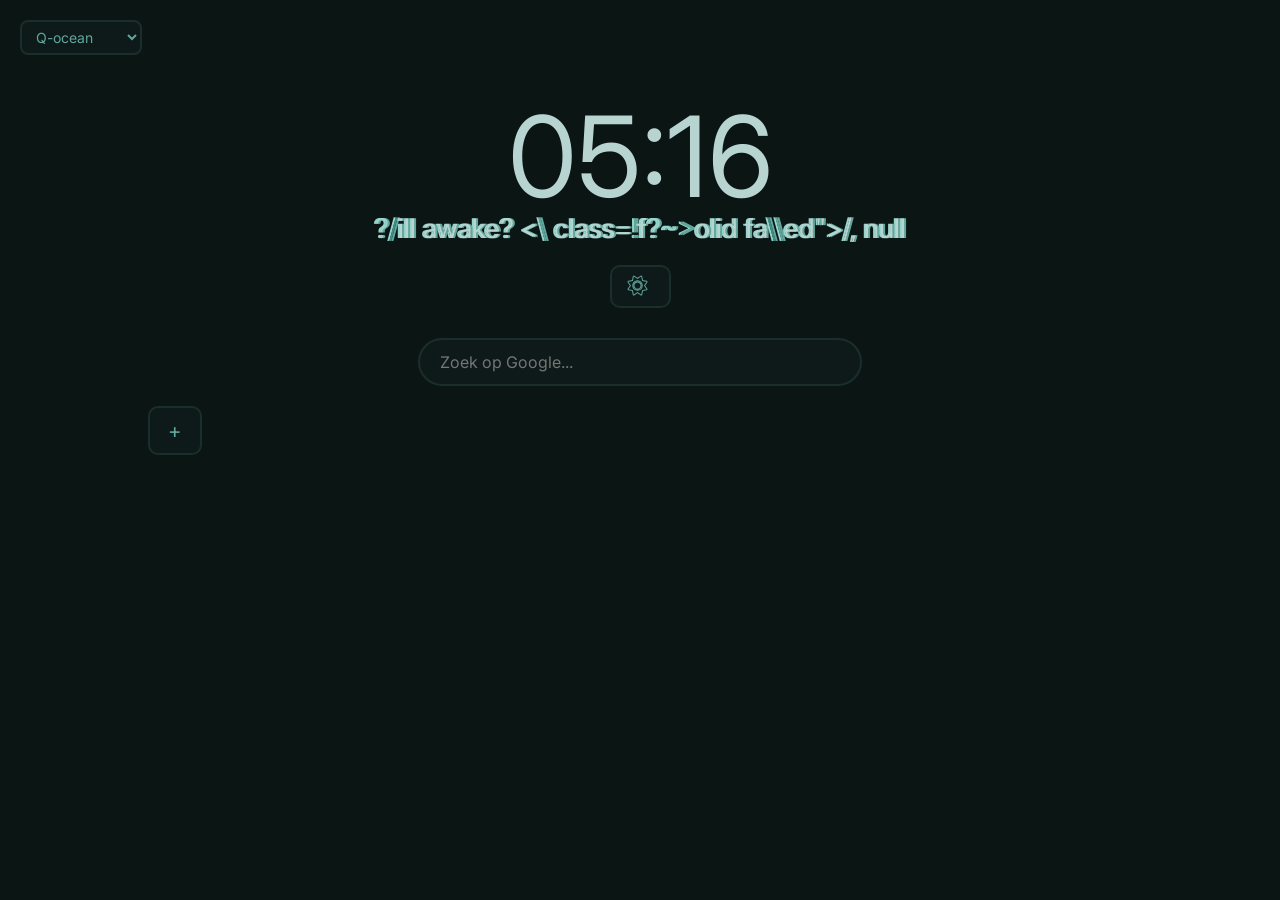
<file: index.html>
<!doctype html>
<html>
  <head>
    <link
      href="https://fonts.googleapis.com/css2?family=Press+Start+2P&display=swap"
      rel="stylesheet"
    />
    <link
      href="https://fonts.googleapis.com/css2?family=Zen+Kaku+Gothic+New:wght@300;400;500&display=swap"
      rel="stylesheet"
    />
    <title>Lege tab</title>
    <link
      href="https://fonts.googleapis.com/css2?family=Inter:wght@300;400;500&display=swap"
      rel="stylesheet"
    />
    <link
      rel="stylesheet"
      href="https://cdnjs.cloudflare.com/ajax/libs/font-awesome/6.5.0/css/all.min.css"
    />
    <link rel="stylesheet" href="style.css" />
    <link rel="stylesheet" id="theme-link" />
    <script src="Glitch/glitch.js"></script>
  </head>
  <body>
    <select id="theme-dropdown">
      <option value="Q-ocean">Q-ocean</option>
      <option value="sakura">Sakura</option>
      <option value="lilClaw">Arcade</option>
      <option value="vdb-theme">VDB Theme</option>
    </select>

    <div id="klok"></div>
    <div id="datum"></div>
    <div id="groet"></div>
    <div id="weer">
      <i id="weer-icoon" class="fa-solid fa-sun"></i>
      <span id="weer-tekst"></span>
    </div>
    <form
      id="zoekform"
      action="https://www.google.com/search"
      method="GET"
      target="_self"
    >
      <div>
        <input
          type="text"
          name="q"
          id="zoekbalk"
          placeholder="Zoek op Google..."
          autocomplete="off"
        />
        <div id="zoek-geschiedenis"></div>
      </div>
    </form>
    <div id="wrapper">
      <div id="nieuweK" class="koppeling" onclick="newSnelkopeling()">+</div>
    </div>
    <script src="theme.js"></script>
    <script src="script.js"></script>
  </body>
</html>
</file>
<file: style.css>
:root {
  --bg-page: #0a1514;
  --bg-card: #0d1a19;
  --bg-hover: #0f1e1d;
  --text-main: #b8d4d1;
  --text-sub: #2e4845;
  --accent: #61a69c;
  --border: #1a2e2c;
}

body {
  background-color: var(--bg-page);
  color: var(--text-main);
  justify-items: center;
  justify-content: center;
  text-align: center;
  padding-top: 100px;
  font-family: "Inter", sans-serif;
  margin: 0;
}

#klok {
  font-size: 700%;
  margin: 0;
  line-height: 1;
}

#datum {
  font-size: 180%;
  color: var(--text-sub);
  margin-top: -5px;
  line-height: 1.4;
}

#groet {
  font-size: 170%;
  color: var(--text-main);
  margin-top: 5px;
}

#groet i {
  color: transparent;
  -webkit-text-stroke: 1px var(--accent);
}

#weer {
  border: 2px solid var(--border);
  display: inline-block;
  padding: 8px 16px;
  border-radius: 10px;
  color: var(--accent);
  margin-top: 20px;
  background-color: var(--bg-card);
  font-size: 19px;
}

#weer-icoon {
  color: transparent;
  -webkit-text-stroke: 1px var(--accent);
  padding-right: 6px;
}

#zoekform {
  margin-top: 30px;
  position: relative;
}

#zoekbalk {
  width: 400px;
  padding: 12px 20px;
  border-radius: 50px;
  border: 2px solid var(--border);
  background-color: var(--bg-card);
  color: var(--text-sub);
  font-size: 16px;
  font-family: "Inter", sans-serif;
  outline: none;
  transition: 0.5s;
}

#zoekbalk:focus {
  border-color: var(--accent);
  color: var(--accent);
}

#zoek-geschiedenis {
  display: none;
  background-color: var(--bg-card);
  border: 2px solid var(--border);
  border-radius: 10px;
  margin-top: 8px;
  width: 444px;
  overflow: hidden;
  position: absolute;
  left: 50%;
  transform: translateX(-50%);
  z-index: 100;
  text-align: left;
}

.geschiedenis-item {
  padding: 10px 20px;
  color: var(--text-main);
  cursor: pointer;
  font-size: 14px;
  display: flex;
  flex-direction: row;
  justify-content: space-between;
  align-items: center;
  gap: 10px;
  transition: 0.3s;
  white-space: nowrap;
  overflow: hidden;
}

.geschiedenis-item span:first-child {
  flex: 1;
  overflow: hidden;
  text-overflow: ellipsis;
}

.geschiedenis-verwijder {
  flex-shrink: 0;
  color: var(--text-sub);
  font-size: 18px;
  cursor: pointer;
  transition: 0.3s;
}

.geschiedenis-verwijder:hover {
  color: var(--accent);
}

.koppeling {
  border: 2px solid var(--border);
  width: 30px;
  font-size: 130%;
  padding: 10px;
  border-radius: 10px;
  color: var(--accent);
  background-color: var(--bg-card);
  cursor: pointer;
  transition: 0.5s;
  display: flex;
  justify-content: center;
  align-items: center;
}

.koppeling:hover {
  background-color: var(--accent);
  transform: scale(1.1);
}

#wrapper {
  display: flex;
  flex-wrap: wrap;
  justify-content: center;
  align-items: center;
  gap: 15px;
  width: 350px;
  margin-top: 20px;
}

#nieuweK {
  order: 9999;
}
#theme-dropdown {
  position: fixed;
  top: 20px;
  left: 20px;
  background-color: var(--bg-card);
  color: var(--accent);
  border: 2px solid var(--border);
  border-radius: 8px;
  padding: 6px 10px;
  font-family: "Inter", sans-serif;
  font-size: 14px;
  outline: none;
  cursor: pointer;
}
</file>
